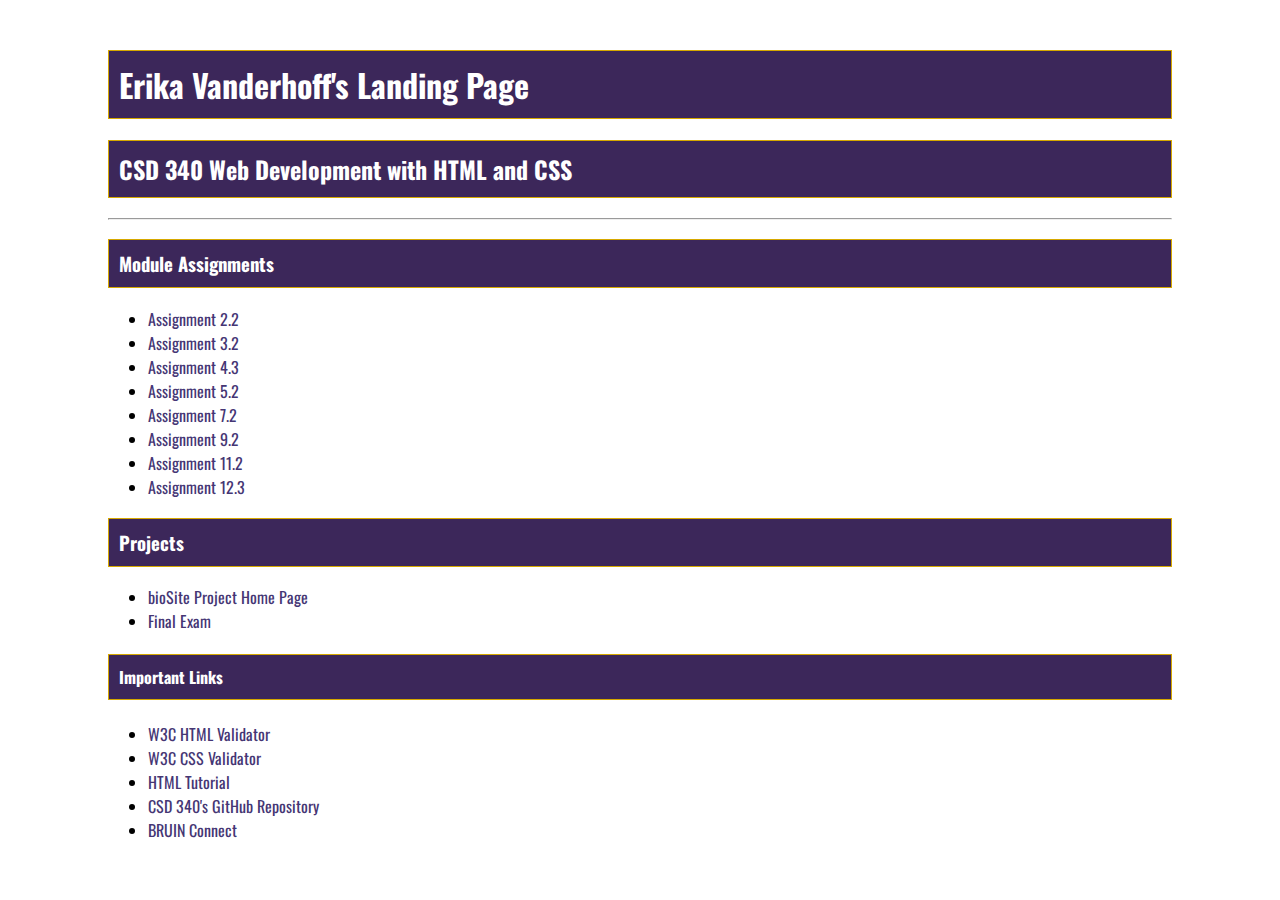
<file: index.html>
<!--
   Erika Vanderhoff
   CSD-340
   Assignment 4.2
   06/07/22
-->

<!DOCTYPE html>
   <head>
      <title>Erika Vanderhoff's CSD 340 Landing Page</title>
      <link rel="stylesheet" type="text/css" href="site.css">

      <link href="https://fonts.googleapis.com/css2?family=Oswald:wght@300;400;500;700&display=swap" rel="stylesheet">
   </head>
   <body>
      <div id="container">
         <h1>Erika Vanderhoff's Landing Page</h1>
         <h2>CSD 340 Web Development with HTML and CSS</h2>
         <hr/>
         <h3>Module Assignments</h3>
         <ul>
            <li><a href="module-2/assignment-2/vanderhoff_EX1.html">Assignment 2.2</a></li>
            <li><a href="module-3/assignment-2/vanderhoff_EX2.html">Assignment 3.2</a></li>
            <li><a href="module-4/assignment-3/vanderhoff_EX3.html">Assignment 4.3</a></li>
            <li><a href="module-5/assignment-2/vanderhoff_EX4.html">Assignment 5.2</a></li>
            <li><a href="module-7/assignment-2/vanderhoff_EX5.html">Assignment 7.2</a></li>
            <li><a href="module-9/assignment-2/vanderhoff_EX6.html">Assignment 9.2</a></li>
            <li><a href="module-11/assignment-2/assignment-11.2.html">Assignment 11.2</a></li>
            <li><a href="module-12/assignment-3/landing.html">Assignment 12.3</a></li>
         </ul>
         <h3>Projects</h3>
         <ul>
            <li><a href="#">bioSite Project Home Page</a></li>
            <li><a href="#">Final Exam</a></li>
         </ul> 
         <h4>Important Links</h4>
         <ul>
            <li><a href="https://validator.w3.org/">W3C HTML Validator</a></li>
            <li><a href="http://jigsaw.w3.org/css-validator/">W3C CSS Validator</a></li>
            <li><a href="https://www.w3schools.com/html/">HTML Tutorial</a></li>
            <li><a href="https://github.com/buwebdev/csd-340">CSD 340's GitHub Repository</a></li>
            <li><a href="https://bruinconnect.bellevue.edu/">BRUIN Connect</a></li>
         </ul>
      </div>
   </body>
</html>
</file>
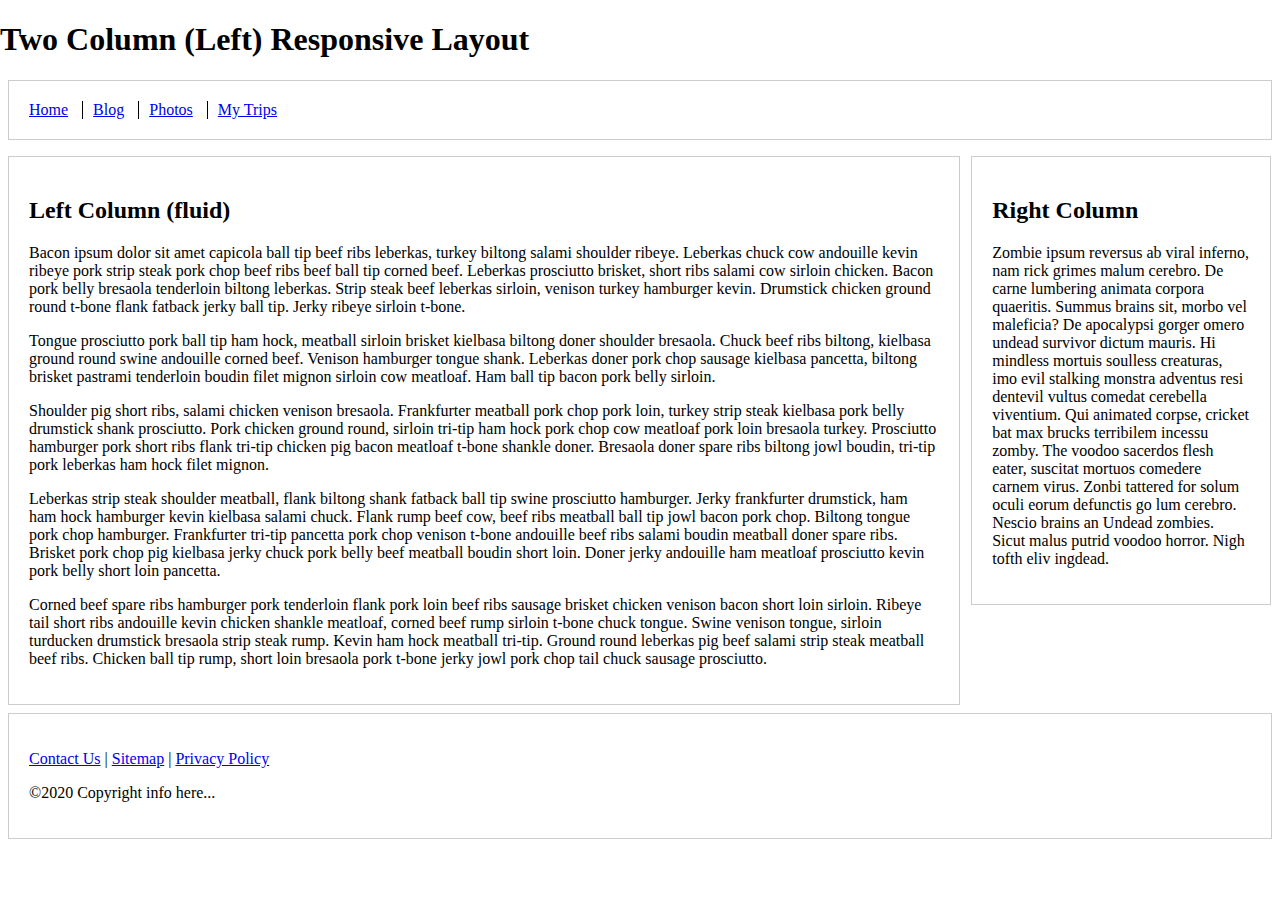
<file: module-11/assignment-2/assignment-11.2.html>
<!doctype html>
<html lang="en">
<head>
    <meta charset="utf-8">
    <meta name="viewport" content="width=device-width, initial-scale=1">

    <title>Exercise 9.2</title>

    <style type="text/css">
        html {
            box-sizing: border-box;
        }

        *, *:before, *:after {
            box-sizing: inherit;
        }

        body {
            margin: 0 auto;
        }

        footer, header {
            position: relative;
            clear: both;
        }

        .left-column, .right-column, footer, header {
            border: 1px solid #ccc;
            padding: 1.25em;
            margin: .5em;
        }

        .nav {
            list-style: none;
            margin-left: 0;
            margin-bottom: 0;
            padding-left: 0;
        }

        .nav > li,
        .nav > li > a {
            display: inline-block;
            *display: inline;
            zoom: 1;
        }

        .inline-items {
            margin-top: 0;
        }

        .inline-items li {
            margin-left: 0;
            border-left: 1px solid black;
            padding-left: 10px;
            padding-right: 10px;
        }

        .inline-items li:first-child {
            margin-left: 0;
            border: none;
            padding-left: 0;
            padding-right: 10px;
        }

        .inline-items li:last-child {
            padding-right: 0;
        }

        /* Media queries */
        @media screen and (min-width: 47.5em) {
            .columns-container {
                float: left;
            }

            .left-column {
                margin-right: 20em;
                float: left;
            }

            .right-column {
                width: 18.75em;
                margin-left: -19.3em;
                float: left;
            }
        }
    </style>
</head>

<body>
    <h1>Two Column (Left) Responsive Layout</h1>
    
    <header>
        <nav>
            <ul class="nav inline-items">
                <li><a href="#">Home</a></li>
                <li><a href="#">Blog</a></li>
                <li><a href="#">Photos</a></li>
                <li><a href="#">My Trips</a></li>
            </ul>
        </nav>
    </header>

    <div class="columns-container">

        <div class="left-column">
            <h2>Left Column (fluid)</h2>

            <p>Bacon ipsum dolor sit amet capicola ball tip beef ribs leberkas, turkey biltong salami shoulder ribeye. Leberkas
                chuck cow andouille kevin ribeye pork strip steak pork chop beef ribs beef ball tip corned beef. Leberkas
                prosciutto brisket, short ribs salami cow sirloin chicken. Bacon pork belly bresaola tenderloin biltong leberkas.
                Strip steak beef leberkas sirloin, venison turkey hamburger kevin. Drumstick chicken ground round t-bone flank
                fatback jerky ball tip. Jerky ribeye sirloin t-bone.</p>

            <p>Tongue prosciutto pork ball tip ham hock, meatball sirloin brisket kielbasa biltong doner shoulder bresaola.
                Chuck beef ribs biltong, kielbasa ground round swine andouille corned beef. Venison hamburger tongue shank.
                Leberkas doner pork chop sausage kielbasa pancetta, biltong brisket pastrami tenderloin boudin filet mignon
                sirloin cow meatloaf. Ham ball tip bacon pork belly sirloin.</p>

            <p>Shoulder pig short ribs, salami chicken venison bresaola. Frankfurter meatball pork chop pork loin, turkey strip
                steak kielbasa pork belly drumstick shank prosciutto. Pork chicken ground round, sirloin tri-tip ham hock pork
                chop cow meatloaf pork loin bresaola turkey. Prosciutto hamburger pork short ribs flank tri-tip chicken pig bacon
                meatloaf t-bone shankle doner. Bresaola doner spare ribs biltong jowl boudin, tri-tip pork leberkas ham hock filet
                mignon.</p>

            <p>Leberkas strip steak shoulder meatball, flank biltong shank fatback ball tip swine prosciutto hamburger. Jerky
                frankfurter drumstick, ham ham hock hamburger kevin kielbasa salami chuck. Flank rump beef cow, beef ribs meatball
                ball tip jowl bacon pork chop. Biltong tongue pork chop hamburger. Frankfurter tri-tip pancetta pork chop venison
                t-bone andouille beef ribs salami boudin meatball doner spare ribs. Brisket pork chop pig kielbasa jerky chuck
                pork belly beef meatball boudin short loin. Doner jerky andouille ham meatloaf prosciutto kevin pork belly short
                loin pancetta.</p>

            <p>Corned beef spare ribs hamburger pork tenderloin flank pork loin beef ribs sausage brisket chicken venison bacon
                short loin sirloin. Ribeye tail short ribs andouille kevin chicken shankle meatloaf, corned beef rump sirloin
                t-bone chuck tongue. Swine venison tongue, sirloin turducken drumstick bresaola strip steak rump. Kevin ham hock
                meatball tri-tip. Ground round leberkas pig beef salami strip steak meatball beef ribs. Chicken ball tip rump,
                short loin bresaola pork t-bone jerky jowl pork chop tail chuck sausage prosciutto.</p>
        </div>

        <div class="right-column">
            <h2>Right Column</h2>

            <p>Zombie ipsum reversus ab viral inferno, nam rick grimes malum cerebro. De carne lumbering animata corpora
                quaeritis. Summus brains sit​​, morbo vel maleficia? De apocalypsi gorger omero undead survivor dictum mauris. Hi
                mindless mortuis soulless creaturas, imo evil stalking monstra adventus resi dentevil vultus comedat cerebella
                viventium. Qui animated corpse, cricket bat max brucks terribilem incessu zomby. The voodoo sacerdos flesh eater,
                suscitat mortuos comedere carnem virus. Zonbi tattered for solum oculi eorum defunctis go lum cerebro. Nescio
                brains an Undead zombies. Sicut malus putrid voodoo horror. Nigh tofth eliv ingdead.</p>
        </div>

    </div>

    <footer>
        <p><a href="#">Contact Us</a> | <a href="#">Sitemap</a> | <a href="#">Privacy Policy</a></p>
        <p>&copy;2020 Copyright info here...</p>
    </footer>
</body>
</html>
</file>
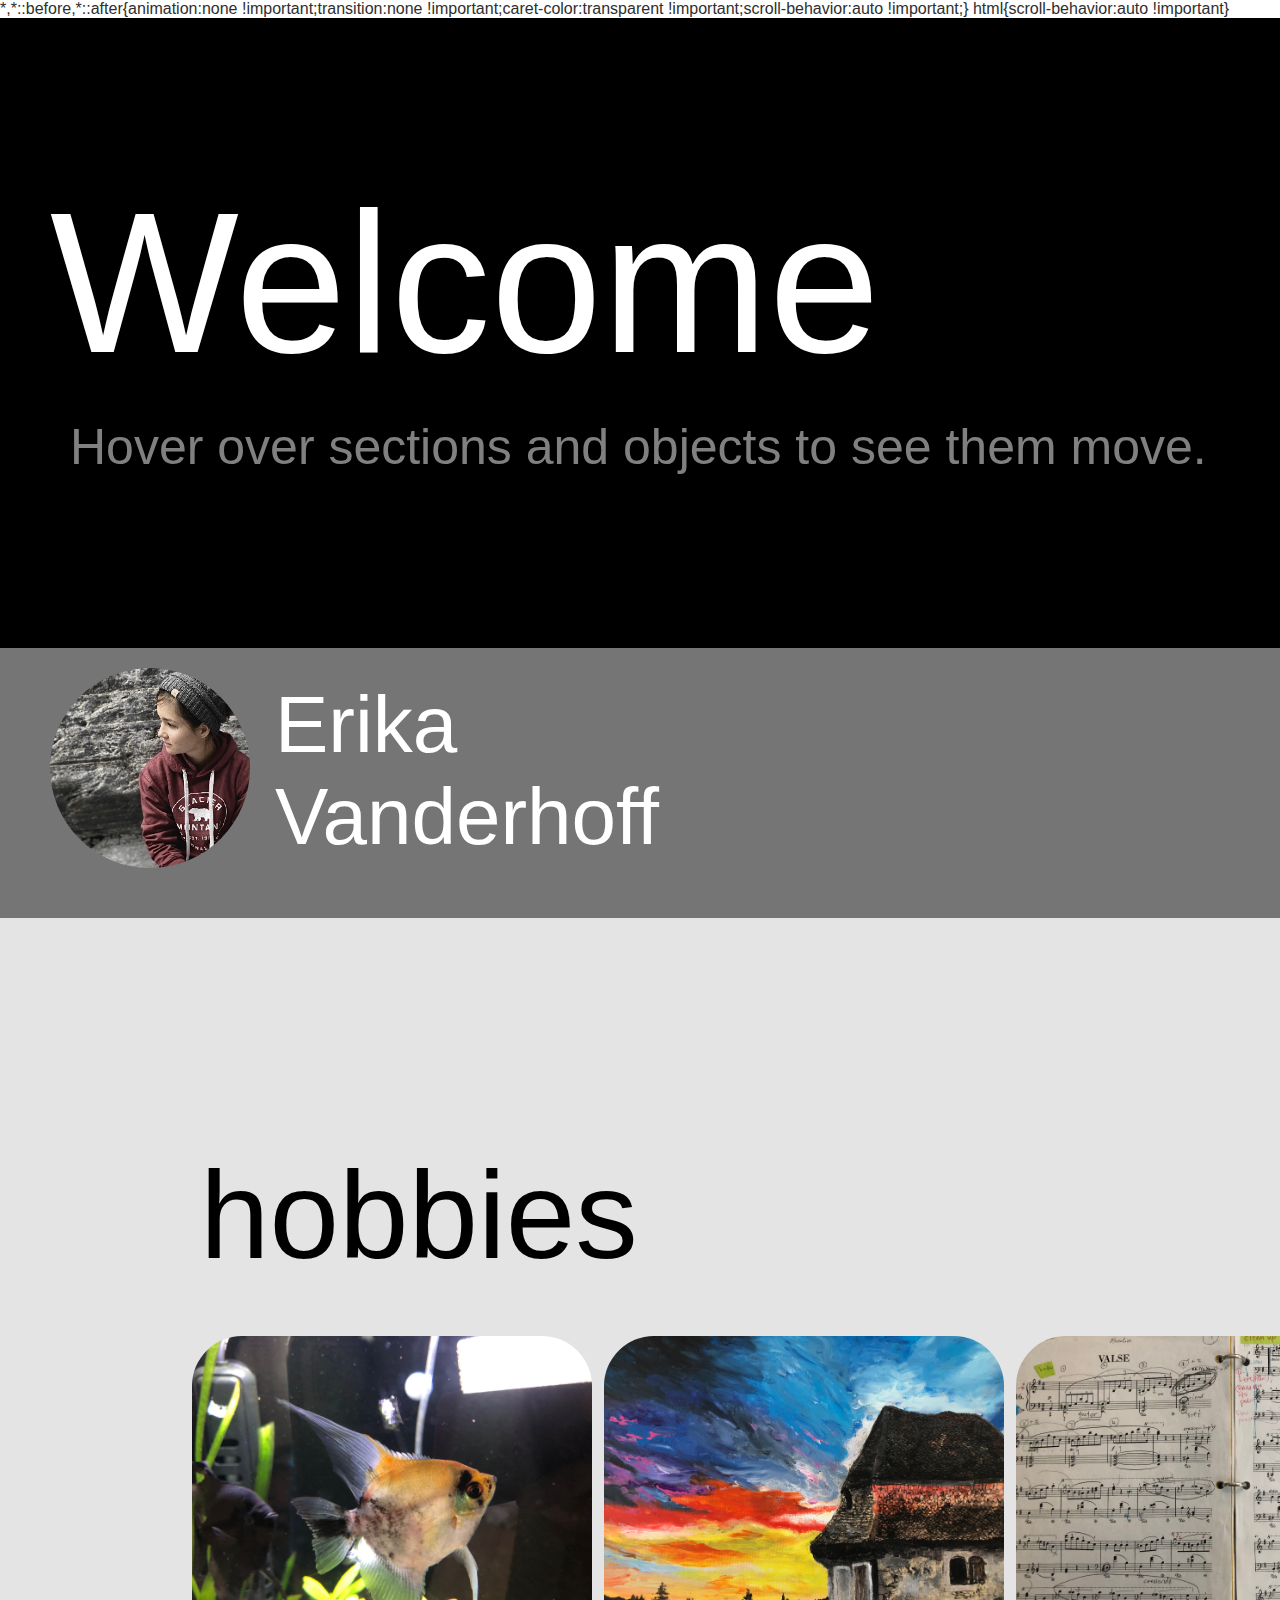
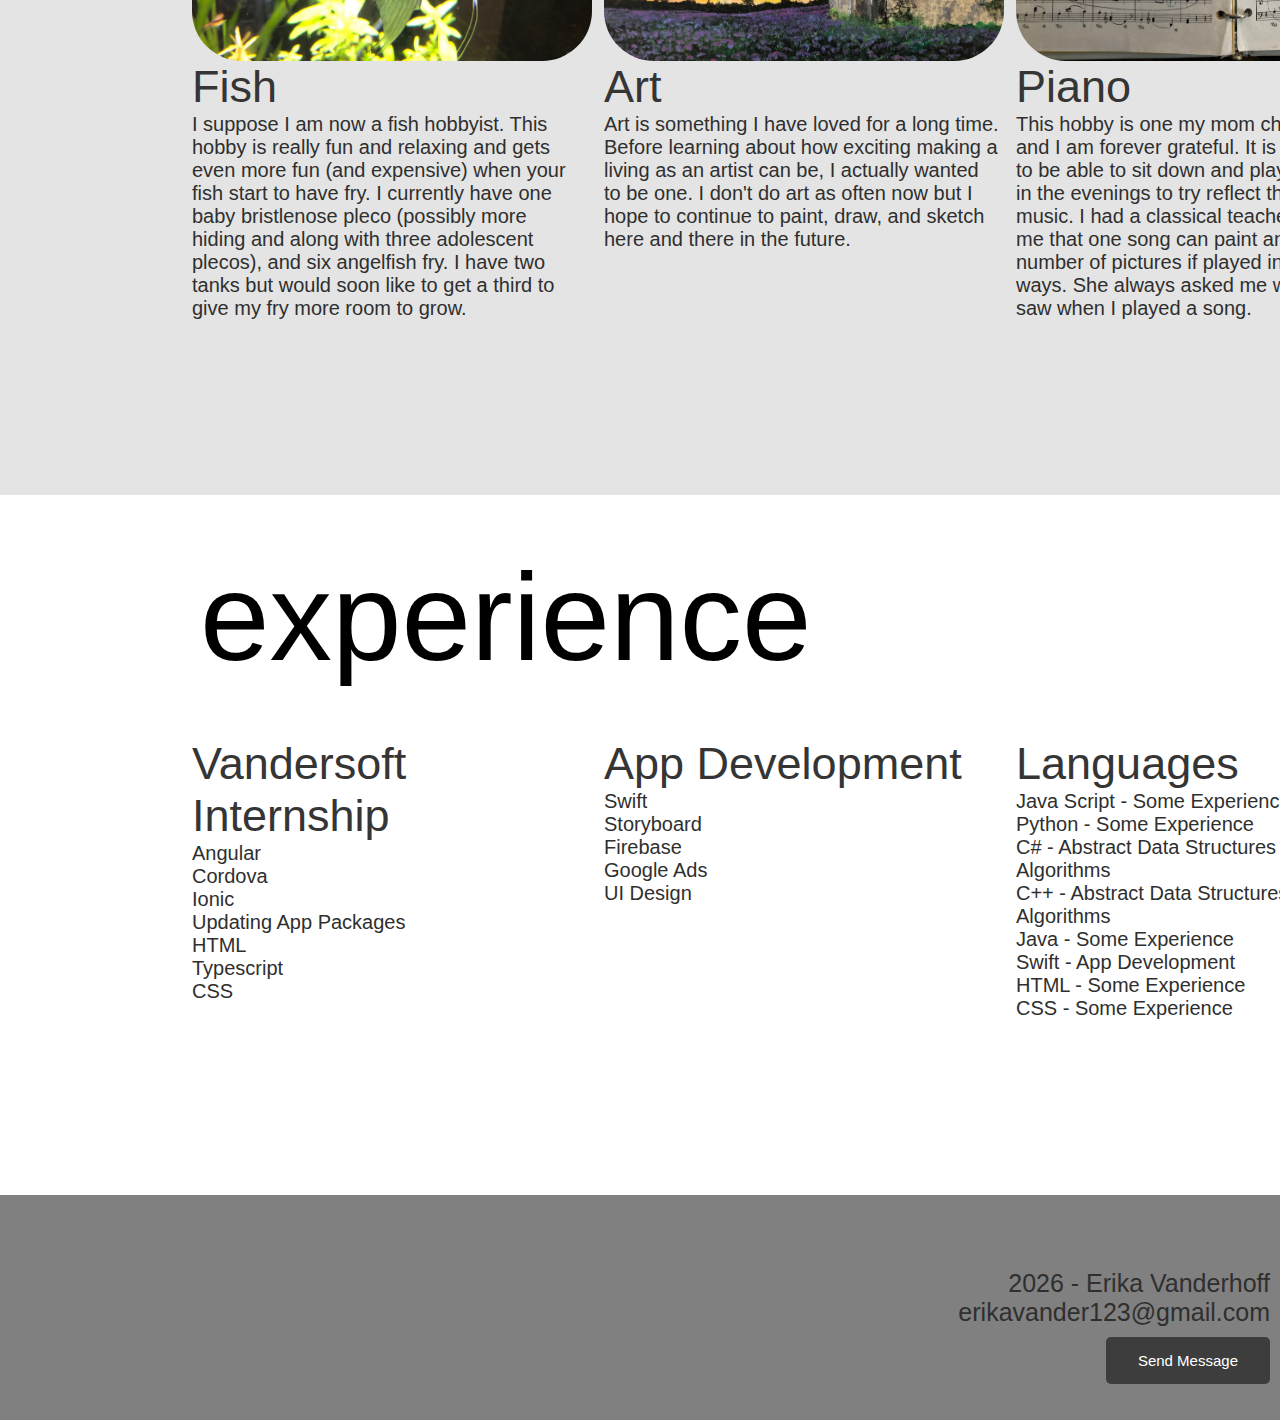
<file: module-12/assignment-3/landing.html>
<!--
   Erika Vanderhoff
   CSD-340
   Assignment 12.3
   07/21/2022
-->

<!DOCTYPE html>
   <head>
      <title>Personal Landing</title>
      <link rel="stylesheet" type="text/css" href="images">
      <link rel="stylesheet" type="text/css" href="landing.css">

      <link href="https://fonts.googleapis.com/css2?family=Raleway:wght@100&display=swap" rel="stylesheet">
      <link href="https://fonts.googleapis.com/css2?family=Great+Vibes&display=swap" rel="stylesheet">
   </head>
   <body>
      <header id="intro">
         <div id="intro-container">
            <div id="intro-right-div">
               <h1>Welcome</h1>
               <p id="intro-to-page">Hover over sections and objects to see them move.</p>
            </div>
            <div id="intro-left-div">
               <img src="images/portrait.jpeg" id="imgPortrait">
               <h1>Erika<br>Vanderhoff</h1>
            </div>
         </div>
      </header>
      <div id="container">
         <div id="hobbies">
            <div id="hobbies-title-box">
               <h2>hobbies</h2>
            </div>
            <div class="grid-container">
               <div class="card">
                  <img src="images/fishOne.jpeg" id="imgFish"/>
                  <div class="card-title">Fish</div>
                  <p class="hobbies-p">
                     I suppose I am now a fish hobbyist. This<br>hobby is really fun and relaxing and gets<br>
                     even more fun (and expensive) when your<br>fish start to have fry. I currently have 
                     one<br>baby bristlenose pleco (possibly more<br>hiding and along with three adolescent<br>plecos), 
                     and six angelfish fry. I have two<br>tanks but would soon like to get a third to<br>give my 
                     fry more room to grow.
                  </p>
               </div>
               <div class="card">
                  <div class="card-content">
                     <img src="images/artOne.jpeg" id="imgArt"/>
                     <div class="card-title">Art</div>
                     <p class="hobbies-p">
                        Art is something I have loved for a long time.<br>Before learning about how exciting
                        making a<br> living as an artist can be, I actually wanted<br>to be one. I don't do art as often now
                        but I<br>hope to continue to paint, draw, and sketch<br>here and there in the future.
                     </p>
                  </div>
               </div>
               <div class="card">
                  <div class="card-content">
                     <img src="images/pianoOne.jpeg" id="imgPiano"/>
                     <div class="card-title">Piano</div>
                     <p class="hobbies-p">
                        This hobby is one my mom chose for me<br>and I am forever grateful. It is so awesome<br>
                        to be able to sit down and play a few pieces<br>in the evenings to try reflect the sunset
                        in my<br>music. I had a classical teacher that taught<br>me that one song can paint an 
                        infinite<br>number of pictures if played in different<br>ways. She always asked me what
                        picture I<br>saw when I played a song.
                     </p>
                  </div>
               </div>
   
               <script type = "text/javascript">
                  let artArray = ['images/artOne.jpeg', 'images/artTwo.jpeg', 'images/artThree.jpeg']
                  let fishArray = ['images/fishOne.jpeg', 'images/fishTwo.jpeg', 'images/fishThree.jpeg']
                  let pianoArray = ['images/pianoOne.jpeg', 'images/pianoTwo.jpeg', 'images/pianoThree.jpeg']
                  
                  var fishHoverInterval = null;
                  var artHoverInterval = null;
                  var pianoHoverInterval = null;
   
                  var y = 1;
                  var z = 1;
                  var w = 1;
   
                  const art = document.getElementById('imgArt');
                  const fish = document.getElementById('imgFish');
                  const piano = document.getElementById('imgPiano');
   
                  fish.addEventListener("mouseover", function() {
                     setTimeout(function() {
                        fish.src = fishArray[y];
                        y > 1 ? y = 0 : y++;
                     }, 900);
                     if (fishHoverInterval != null) {
                        return;
                     }
                     fishHoverInterval = setInterval(function(){
                        fish.src = fishArray[y];
                        y > 1 ? y = 0 : y++;
                     }, 3000);
                  })
                  fish.addEventListener("mouseout", function() {
                     if (fishHoverInterval != null) {
                        clearInterval(fishHoverInterval);
                        fishHoverInterval = null;
                     }
                  })
   
                  art.addEventListener("mouseover", function() {
                     setTimeout(function() {
                        art.src = artArray[z];
                        z > 1 ? z = 0 : z++;
                     }, 900);
                     if (artHoverInterval != null) {
                        return;
                     }
                     artHoverInterval = setInterval(function(){
                        art.src = artArray[z];
                        z > 1 ? z = 0 : z++;
                     }, 3000);
                  })
                  art.addEventListener("mouseout", function() {
                     if (artHoverInterval != null) {
                        clearInterval(artHoverInterval);
                        artHoverInterval = null;
                     }
                  })
   
                  piano.addEventListener("mouseover", function() {
                     setTimeout(function() {
                        piano.src = pianoArray[w];
                        w > 1 ? w = 0 : w++;
                     }, 900)
                     if (pianoHoverInterval != null) {
                        return;
                     }
                     pianoHoverInterval = setInterval(function(){
                        piano.src = pianoArray[w];
                        w > 1 ? w = 0 : w++;
                     }, 3000);
                  })
                  piano.addEventListener("mouseout", function() {
                     if (pianoHoverInterval != null) {
                        clearInterval(pianoHoverInterval);
                        pianoHoverInterval = null;
                     }
                  })
               </script>
            </div>
         </div>
         <div id="experience">
            <h2>experience</h2>
            <div class="grid-container">
               <div class="card">
                  <div class="card-title">Vandersoft<br>Internship</div>
                  <div class="card-content">
                     <ol>
                        <li>Angular</li>
                        <li>Cordova</li>
                        <li>Ionic</li>
                        <li>Updating App Packages</li>
                        <li>HTML</li>
                        <li>Typescript</li>
                        <li>CSS</li>
                     </ol>
                  </div>
               </div>
               <div class="card">
                  <div class="card-title">App Development</div>
                  <div class="card-content">
                     <ol>
                        <li>Swift</li>
                        <li>Storyboard</li>
                        <li>Firebase</li>
                        <li>Google Ads</li>
                        <li>UI Design</li>
                     </ol>
                  </div>
               </div>
               <div class="card">
                  <div class="card-title">Languages</div>
                  <div class="card-content">
                     <ol>
                        <li>Java Script - Some Experience</li>
                        <li>Python - Some Experience</li>
                        <li>C# - Abstract Data Structures and<br>Algorithms</li>
                        <li>C++ - Abstract Data Structures and<br>Algorithms</li>
                        <li>Java - Some Experience</li>
                        <li>Swift - App Development</li>
                        <li>HTML - Some Experience</li>
                        <li>CSS - Some Experience</li>
                     </ol>
                  </div>
               </div>
            </div>
         </div>
      </div>
      <footer>
         <div id="contact">
            <p><script>document.write(new Date().getFullYear())</script> - Erika Vanderhoff<br>erikavander123@gmail.com</p>
            <p id="button">
               <!-- <a href ="mailto:erikavander123@gmail.com" target="_blank">erikavander123@gmail.com</a> -->
            </p>
            <button href="mailto:erikavander123@gmail.com">Send Message</button>
         </div>
      </footer>
   </body>
</html>
</file>
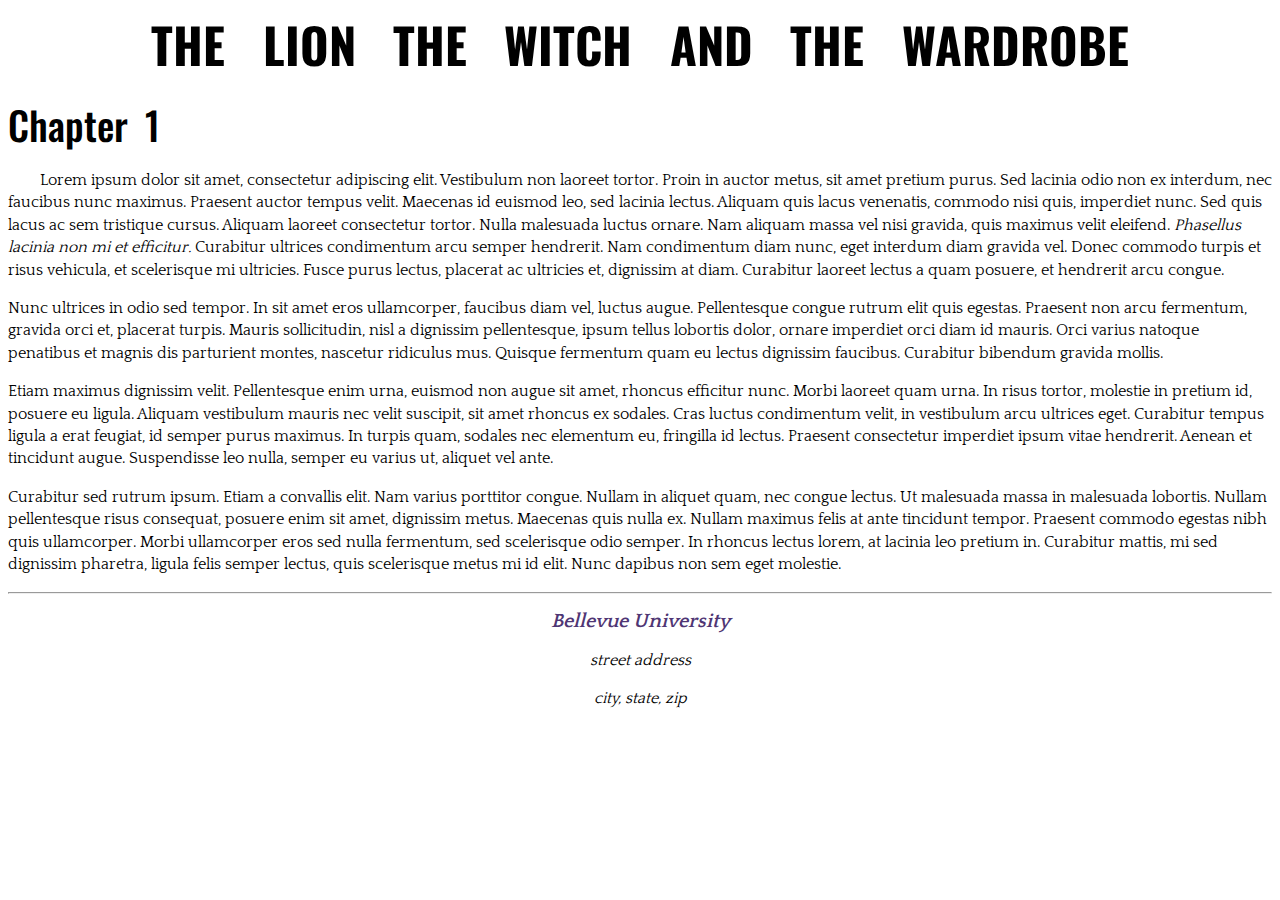
<file: module-3/assignment-2/vanderhoff_EX2.html>
<!--
   Erika Vanderhoff
   CSD-340
   Assignment 3.2
   06/04/22
-->
<!DOCTYPE html>
   <head>
      <title>CSD-340 Web Development with HTML and CSS</title>

      <!--link to css-->
      <link rel="stylesheet" type="text/css" href="vanderhoff_EX2.css">

      <!--links to google fonts-->
      <link href="https://fonts.googleapis.com/css2?family=Oswald:wght@300;500;700&family=Quattrocento:wght@400;700&display=swap" rel="stylesheet">

      <!--Meta data-->
      <meta name="description" content="webpage for CSD 340" />
      <meta name="keywords" content="webpage, html, css" />
      <meta name="date" content="06/04/22" />
      <meta http-equiv="author" content="Erika Vanderhoff" />
   </head>
   <body>
      <div id="containter"></div>
      <h1>The Lion the Witch and the Wardrobe</h1>
      <h2>Chapter 1</h2>
      <p class="intro">Lorem ipsum dolor sit amet, consectetur adipiscing elit. Vestibulum non laoreet tortor. Proin in auctor metus, sit amet pretium purus. Sed lacinia odio non ex interdum, nec faucibus nunc maximus. Praesent auctor tempus velit. Maecenas id euismod leo, sed lacinia lectus. Aliquam quis lacus venenatis, commodo nisi quis, imperdiet nunc. Sed quis lacus ac sem tristique cursus. Aliquam laoreet consectetur tortor. Nulla malesuada luctus ornare. Nam aliquam massa vel nisi gravida, quis maximus velit eleifend. <span class="sentance">Phasellus lacinia non mi et efficitur.</span> Curabitur ultrices condimentum arcu semper hendrerit. Nam condimentum diam nunc, eget interdum diam gravida vel. Donec commodo turpis et risus vehicula, et scelerisque mi ultricies. Fusce purus lectus, placerat ac ultricies et, dignissim at diam. Curabitur laoreet lectus a quam posuere, et hendrerit arcu congue.</p>
      <p>Nunc ultrices in odio sed tempor. In sit amet eros ullamcorper, faucibus diam vel, luctus augue. Pellentesque congue rutrum elit quis egestas. Praesent non arcu fermentum, gravida orci et, placerat turpis. Mauris sollicitudin, nisl a dignissim pellentesque, ipsum tellus lobortis dolor, ornare imperdiet orci diam id mauris. Orci varius natoque penatibus et magnis dis parturient montes, nascetur ridiculus mus. Quisque fermentum quam eu lectus dignissim faucibus. Curabitur bibendum gravida mollis.</p>
      <p>Etiam maximus dignissim velit. Pellentesque enim urna, euismod non augue sit amet, rhoncus efficitur nunc. Morbi laoreet quam urna. In risus tortor, molestie in pretium id, posuere eu ligula. Aliquam vestibulum mauris nec velit suscipit, sit amet rhoncus ex sodales. Cras luctus condimentum velit, in vestibulum arcu ultrices eget. Curabitur tempus ligula a erat feugiat, id semper purus maximus. In turpis quam, sodales nec elementum eu, fringilla id lectus. Praesent consectetur imperdiet ipsum vitae hendrerit. Aenean et tincidunt augue. Suspendisse leo nulla, semper eu varius ut, aliquet vel ante.</p>
      <p>Curabitur sed rutrum ipsum. Etiam a convallis elit. Nam varius porttitor congue. Nullam in aliquet quam, nec congue lectus. Ut malesuada massa in malesuada lobortis. Nullam pellentesque risus consequat, posuere enim sit amet, dignissim metus. Maecenas quis nulla ex. Nullam maximus felis at ante tincidunt tempor. Praesent commodo egestas nibh quis ullamcorper. Morbi ullamcorper eros sed nulla fermentum, sed scelerisque odio semper. In rhoncus lectus lorem, at lacinia leo pretium in. Curabitur mattis, mi sed dignissim pharetra, ligula felis semper lectus, quis scelerisque metus mi id elit. Nunc dapibus non sem eget molestie.</p>
      <hr/>
      <address>
         <p><a href="https://degrees.bellevue.edu/">Bellevue University</a></p>
         <p>street address</p>
         <p>city, state, zip</p>
      </address>
   </body>
</html>
</file>
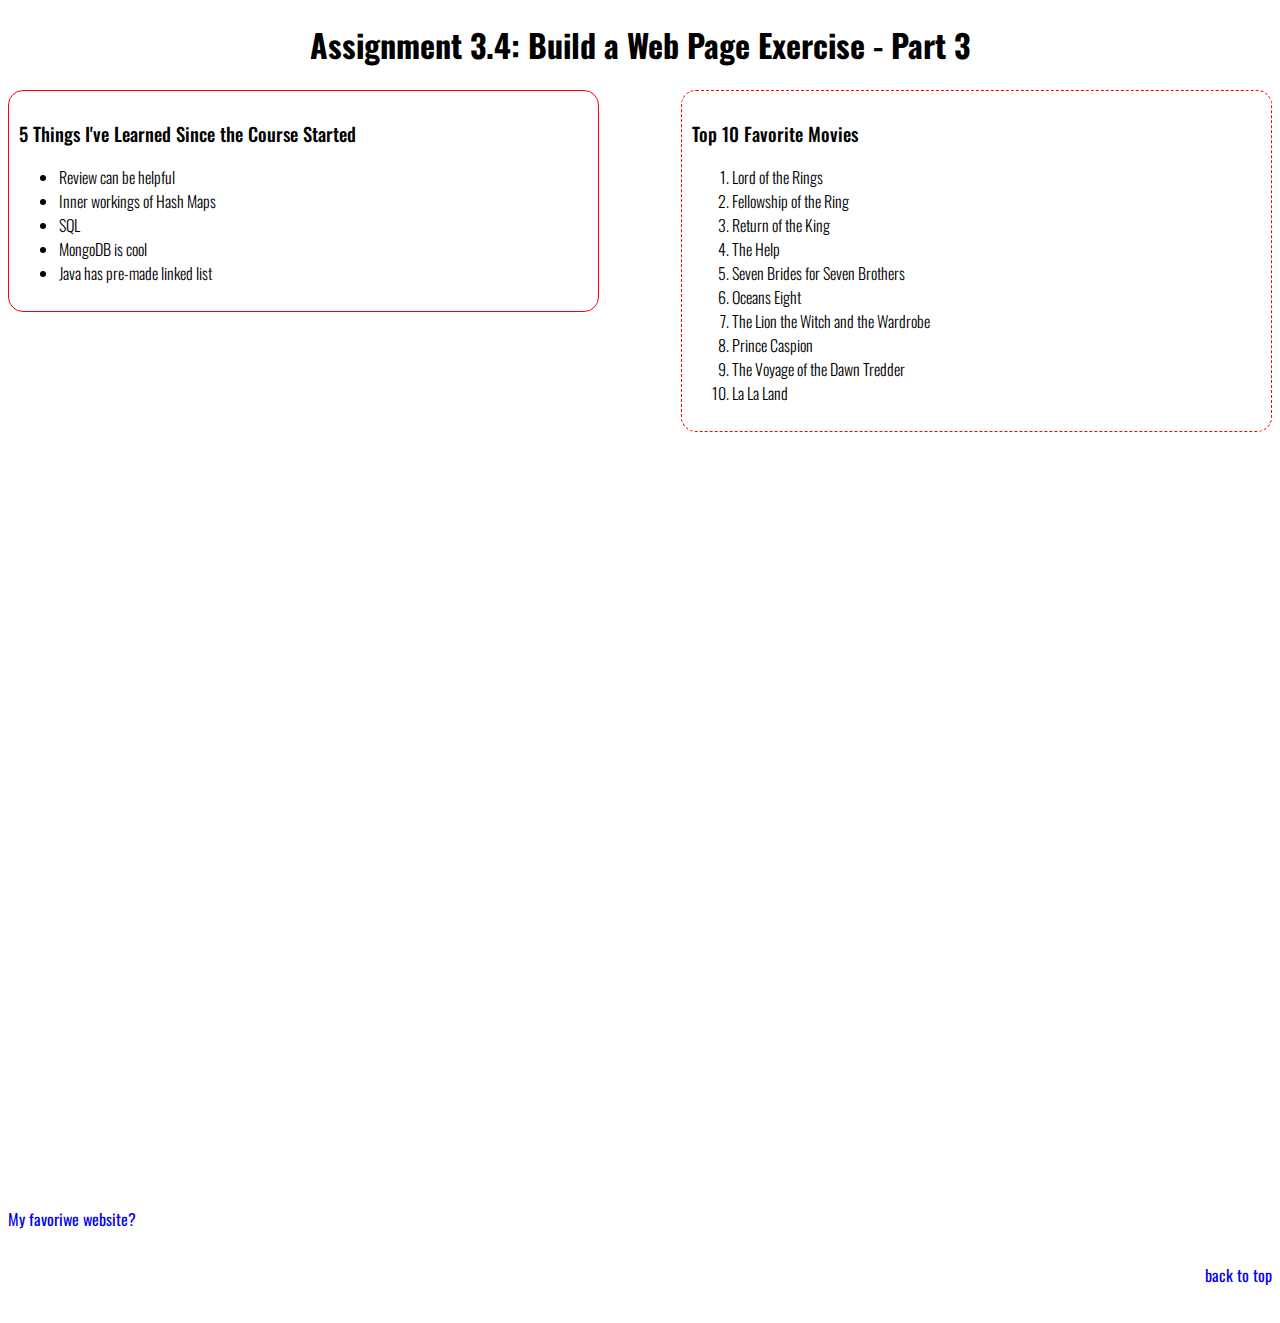
<file: module-3/assignment-3/vanderhoff_EX3.html>
<!--
   Erika Vanderhoff
   CSD-340
   Assignment 4.3
   06/07/22
-->

<!DOCTYPE html>
   <head>
      <title>CSD 340 Web Development with HTML and CSS</title>
      <link rel="stylesheet" type="text/css" href="vanderhoff_EX3.css">

      <link href="https://fonts.googleapis.com/css2?family=Oswald:wght@300;400;500;700&display=swap" rel="stylesheet">
   </head>
   <body>
      <div>
         <h1 id="container">Assignment 3.4: Build a Web Page Exercise - Part 3</h1>
         <div id="right">
            <h3>Top 10 Favorite Movies</h3>
            <ol>
               <li>Lord of the Rings</li>
               <li>Fellowship of the Ring</li>
               <li>Return of the King</li>
               <li>The Help</li>
               <li>Seven Brides for Seven Brothers</li>
               <li>Oceans Eight</li>
               <li>The Lion the Witch and the Wardrobe</li>
               <li>Prince Caspion</li>
               <li>The Voyage of the Dawn Tredder</li>
               <li>La La Land</li>
            </ol>
         </div>
         <div id="left">
            <h3>5 Things I've Learned Since the Course Started</h3>
            <ul>
               <li>Review can be helpful</li>
               <li>Inner workings of Hash Maps</li>
               <li>SQL</li>
               <li>MongoDB is cool</li>
               <li>Java has pre-made linked list</li>
            </ul>
         </div>
         <div id="last">
            <p><a href="https://theuselessweb.com/" target="_blank">My favoriwe website?</a></p>
            <p id="top"><a href="#container">back to top</a></p>
         </div>
      </div>
   </body>
</html>
</file>
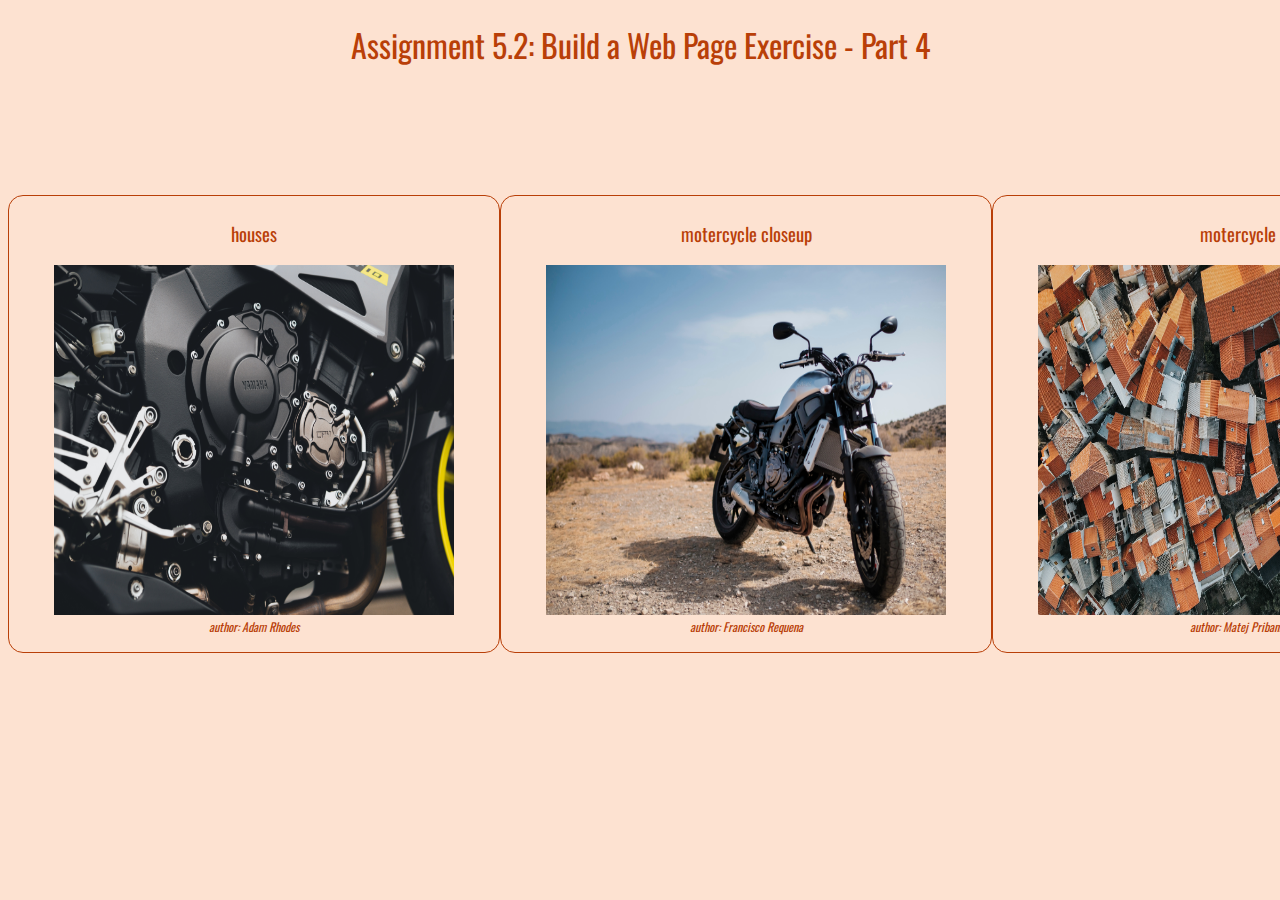
<file: module-4/assignment-3/vanderhoff_EX4.html>
<!--
   Erika Vanderhoff
   CSD-340
   Assignment 5.2
   06/18/22
-->

<!DOCTYPE html>
   <head>
      <title>CSD 340 Web Development with HTML and CSS</title>
      <link rel="stylesheet" type="text/css" href="images">
      <link rel="stylesheet" type="text/css" href="vanderhoff_EX4.css">

      <link href="https://fonts.googleapis.com/css2?family=Oswald:wght@300;400;500;700&display=swap" rel="stylesheet">
   </head>
   <div id="container">
      <h1>Assignment 5.2: Build a Web Page Exercise - Part 4</h1>
      <div id="image-gallery">
         <div class="grid">
            <h3>houses</h3>
            <figure>
               <img src="images/adam-rhodes-e_uhc951xQ0-unsplash.jpg">
               <figcaption>author: Adam Rhodes</figcaption>
            </figure>
         </div>
         <div class="grid">
            <h3>motercycle closeup</h3>
            <figure>
               <img src="images/francisco-requena-A9tP39BIn28-unsplash.jpg">
               <figcaption>author: Francisco Requena</figcaption>
            </figure>
         </div>
         <div class="grid">
            <h3>motercycle</h3>
            <figure>
               <img src="images/matej-pribanic-WCdahFst3R0-unsplash.jpg">
               <figcaption>author: Matej Pribanic</figcaption>
            </figure>
         </div>
      </div>
   </div>
</html>
</file>
<file: site.css>
/*
Erika Vanderhoff
CSD-340
Assignment 4.2
06/07/22
*/

body {
   font-family: 'Oswald', Verdana, Arial, sans-serif;
}
#container {
   margin-top: 50px;
   margin-left: 100px;
   margin-right: 100px;
}
h1, h2, h3, h4 {
   background-color: #3c275a;
   color: #fff;
   border: 1px solid #D6A800;
   padding: 10px;
}
a {
   color: #453674;
   text-decoration: none;
}
a:hover {
   background-color: #D6A800;
   color: #4F3674;
}
a:visited {
   color: #3c275a;
}
</file>
<file: module-12/assignment-3/landing.css>
/*
Erika Vanderhoff
CSD-340
Assignment 12.3
07/21/2022
*/

* {
   margin: 0 auto;
   padding: 0;
   display: block;
   font-family: 'Nunito', sans-serif;
   font-weight: 100;
   color: rgb(47, 47, 47);
}


h1{
   font-size: 80px;
   left: 275px;
   color: white;
   position: absolute;
   bottom: 55px;
   transition: 1s;
}
h2{
   color: black;
   font-size: 125px;
   padding-top: 50px;
   padding-left: 200px;
}
img{
   overflow: hidden;
   display: block;
   object-fit: cover;
   border-radius: 50px;
   width: 400px;
   height: 325px;
   transition: 1s;
}


#intro{
   position:relative;
   width: 100%;
   min-height: 100vh;
   background-repeat: no-repeat;
   background-size: cover;
   overflow: hidden;
}
#intro-right-div {
   position:absolute;
   width: 100vw;
   height: 80vh;
   background-color: rgb(0, 0, 0);
   transition: 1s;
}
#intro-right-div h1{
   /* font-size: 200px; */
   left: 50px;
   top: 300px;
   transition: 1s;
   font-size: 200px;
   top: 150px;
}
#intro-right-div:hover h1 {
   transition: 1s;
   font-size: 200px;
   top: 150px;
}
#intro-right-div p {
   position: absolute;
   top:400px;
   left: 70px;
   font-size: 50px;
   color: gray;
   transition: 1s;
}
#intro-right-div:hover p {
   top:340px;
   transition: 1s;
   color: white;
}
#intro-left-div {
   position: absolute;
   bottom: 0;
   height: 30vh;
   width: 100vw;
   transition: 1s;
   background-color: rgb(117, 117, 117);
   border:0px;
}
#intro-left-div:hover{
   /* height:23vh; */
   height: 35vh;
   transition: 1s;
   bottom: 10px;
}
#intro-left-div img {
   width: 200px;
   height: 200px;
   border-radius: 50%;
   position: absolute;
   bottom: 50px;
   left: 50px;
}
.grid-container {
   width: 70%;
   display: grid;
   grid-template-columns: auto auto auto;
   grid-template-rows: auto;
   column-gap: 12px;
}
.card {
   width: 400px;
   height: auto;
   display: block;
   transition: 1s;
   border-top-right-radius: 50px;
   border-top-left-radius: 50px;
   padding-top: 50px;
   font-size: 20px;
}
.card:hover {
   width: 450px;
   height: auto;
   transition: 1s;
   font-size: 22px;
}
.card img {
   border-style: solid;
   border-color: rgb(0, 0, 0);
   border: 100px;
}
.card:hover img {
   width: 450px;
   height: 375px;
   transition: 1s;
}
.card-title{
   font-size: 45px;
   color: rgb(53, 53, 53);
   transition: 1s;
}


#hobbies {
   padding-top: 175px;
   height: auto;
   width: 100%;
   padding-bottom: 175px;
   /* background-color: rgb(167, 167, 167); */
   background-color: rgb(228, 228, 228);
}
#experience {
   height: auto;
   width: 100%;
   padding-bottom: 175px;
}


footer{
   height: 25vh;
   background-color: gray;
   font-size: 25px;
   position: relative;
}
#contact{
   position: absolute;
   right: 10px;
   top: 33%;
   text-align: right;
}
#button a{
   color:white;
   transition: 1s;
}
button{
   color: rgb(255, 255, 255);
   background-color: rgb(61, 61, 61);
   border:0;
   font-size: 15px;
   right: 0;
   padding: 15px 32px;
   display: inline-block;
   border-radius: 5px;
   transition: 1s;
   margin-top: 10px;
}
button:hover{
   background-color: rgb(211, 211, 211);
   color: black;
   transition: 1s;
}


script{
   display: none;
}
title{
   display: none;
}
</file>
<file: module-3/assignment-2/vanderhoff_EX2.css>
/*
Erika Vanderhoff
CSD-340
Assignment 3.2
06/04/22
*/

html, body{
   font-size: 16px;
}
h1, h2 {
   font-family: 'Oswald', Verdana, Arial, sans-serif;
}
h1 {
   font-weight: 700;
   text-transform: uppercase;
   font-size: 3.052em;
   word-spacing: .5em;
   margin: 0em;
   text-align: center;
}
h2 {
   font-weight: 500;
   font-size: 2.441em;
   word-spacing: .2em;
   margin: 0em;
   text-align: left;
   padding-top: 15px;
}
p {
   font-family: 'Quattrocento', Georgia, 'Times New Roman', serif;
   font-weight: 400;
   line-height: 1.4em;
}
.sentance {
   font-style: italic;
}
.intro {
   text-indent: 2em;
}
address {
   font-family: 'Quattrocento', Georgia, "Times New Roman", serif;
   text-align: center;
}
address a {
   font-weight: bold;
   font-size: 1.25em;
   color: #4F3674;
   text-decoration: none;
}
address a:hover {
   text-decoration: underline;
   background-color: #d6a800;
}
address a:visited {
   color: #625771;
}
</file>
<file: module-3/assignment-3/vanderhoff_EX3.css>
/*
Erika Vanderhoff
CSD-340
Assignment 4.3
06/07/22
*/

#container {
   font-family: 'Oswald', Verdana, Arial, sans-serif;
   text-align: center;
}
h3 {
   font-weight: 500;
}
#left {
   width: 45%;
   font-family: 'Oswald', Verdana, Arial, sans-serif;
   font-weight: 300;
   border: 1px solid red;
   border-radius: 15px;
   padding: 10px;
   float: left;
}
#right {
   width: 45%;
   font-family: 'Oswald', Verdana, Arial, sans-serif;
   font-weight: 300;
   border: 1px dashed red;
   border-radius: 15px;
   padding: 10px;
   list-style-type: upper-roman;
   float: right;
}
#last {
   width: 100%;
   margin-top: 60%;
   float: right;
   margin-bottom: 20px;
}
a {
   font-family: 'Oswald', Verdana, Arial, sans-serif;
   text-decoration: none;
}
a:hover {
   text-decoration: underline;
}
#top {
   float: right;
}
</file>
<file: module-4/assignment-3/vanderhoff_EX4.css>
/*
Erika Vanderhoff
CSD-340
Assignment 5.2
06/18/22
*/

html{
   background-color: rgba(247, 112, 24, .2);
}
#image-gallery{
   display: grid;
   margin-top: 10%;
   grid-template-columns: auto auto auto;
}
h1, h3, figure{
   text-align: center;
   font-family: 'Oswald', Verdana, Arial, sans-serif;
   font-weight: 400;
   color: rgba(185, 63, 8, 1);
}
img{
   width: 400px;
   height: 350px;
}
figure{
   font-style: italic;
   font-size: .75em;
}
.grid{
   border: 1px solid;
   border-color: rgba(185, 63, 8, 1);
   border-radius: 15px;
   padding: 5px;
}
</file>
